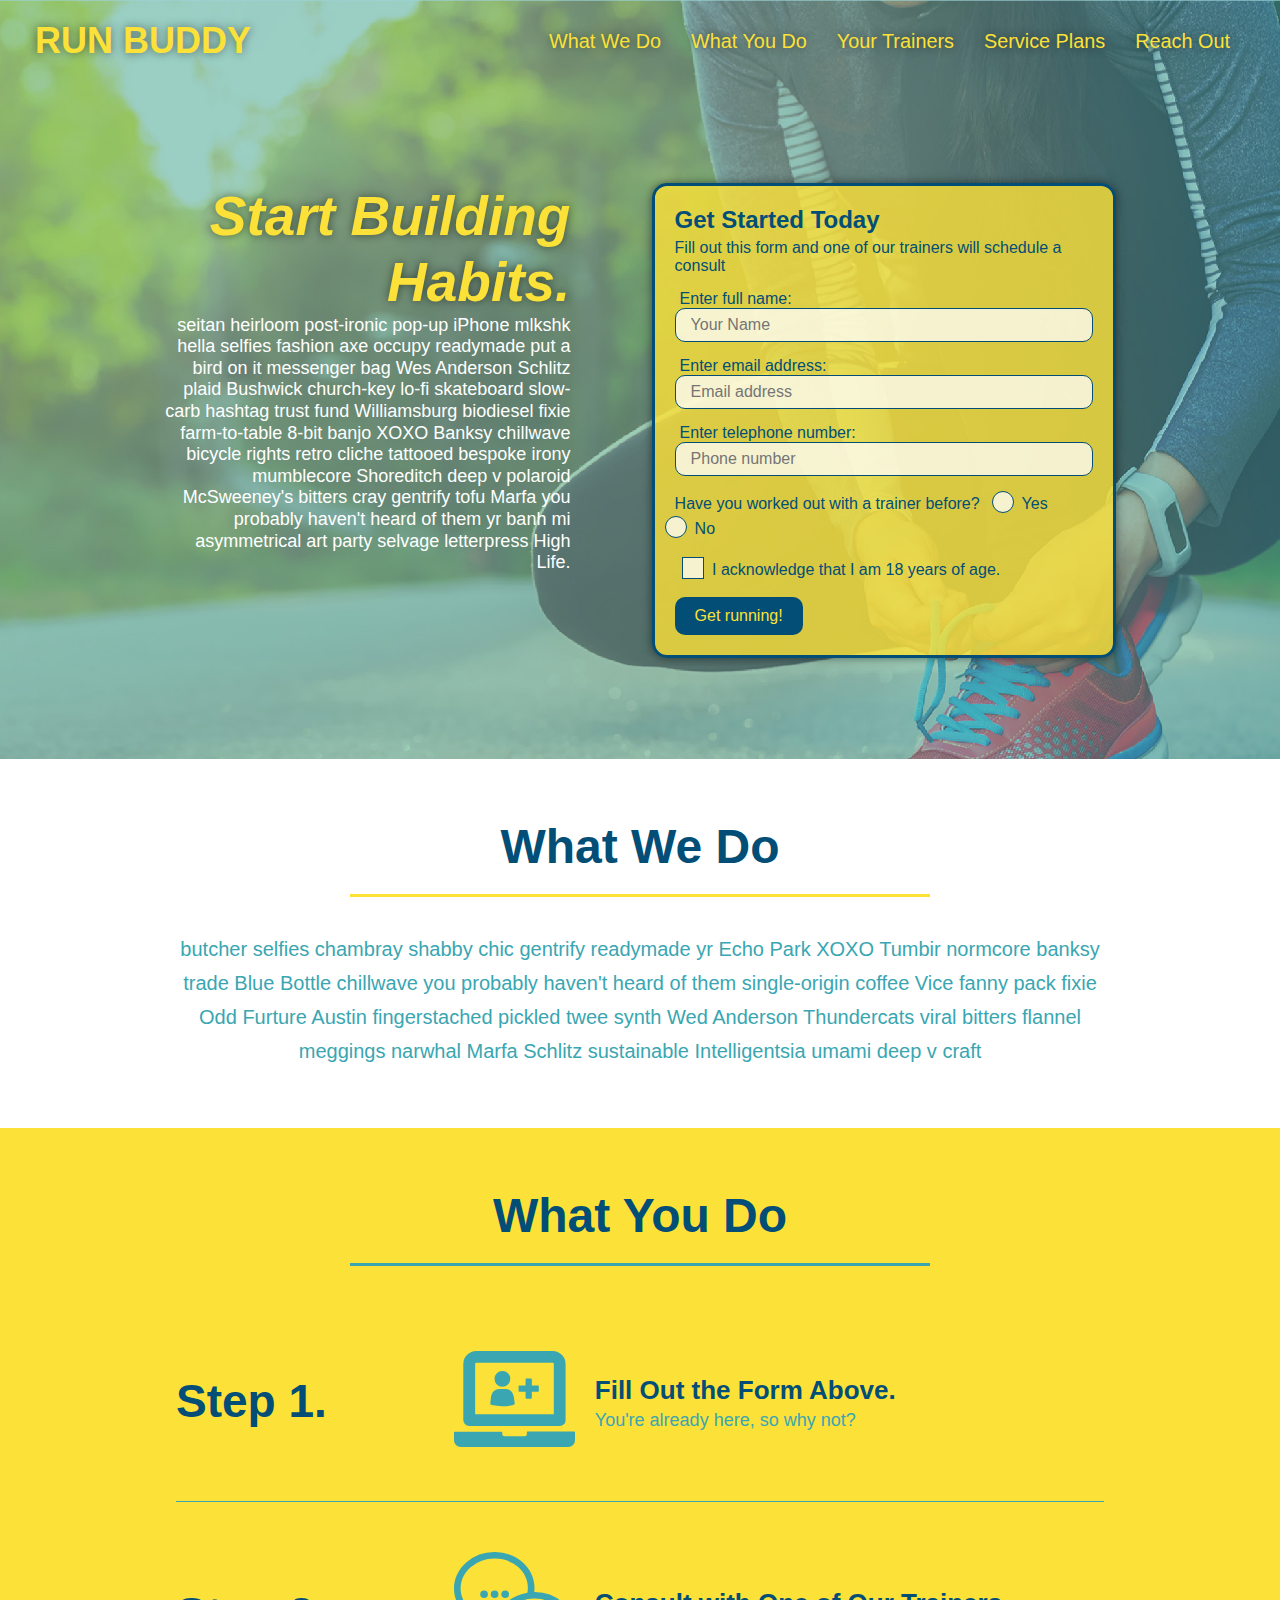
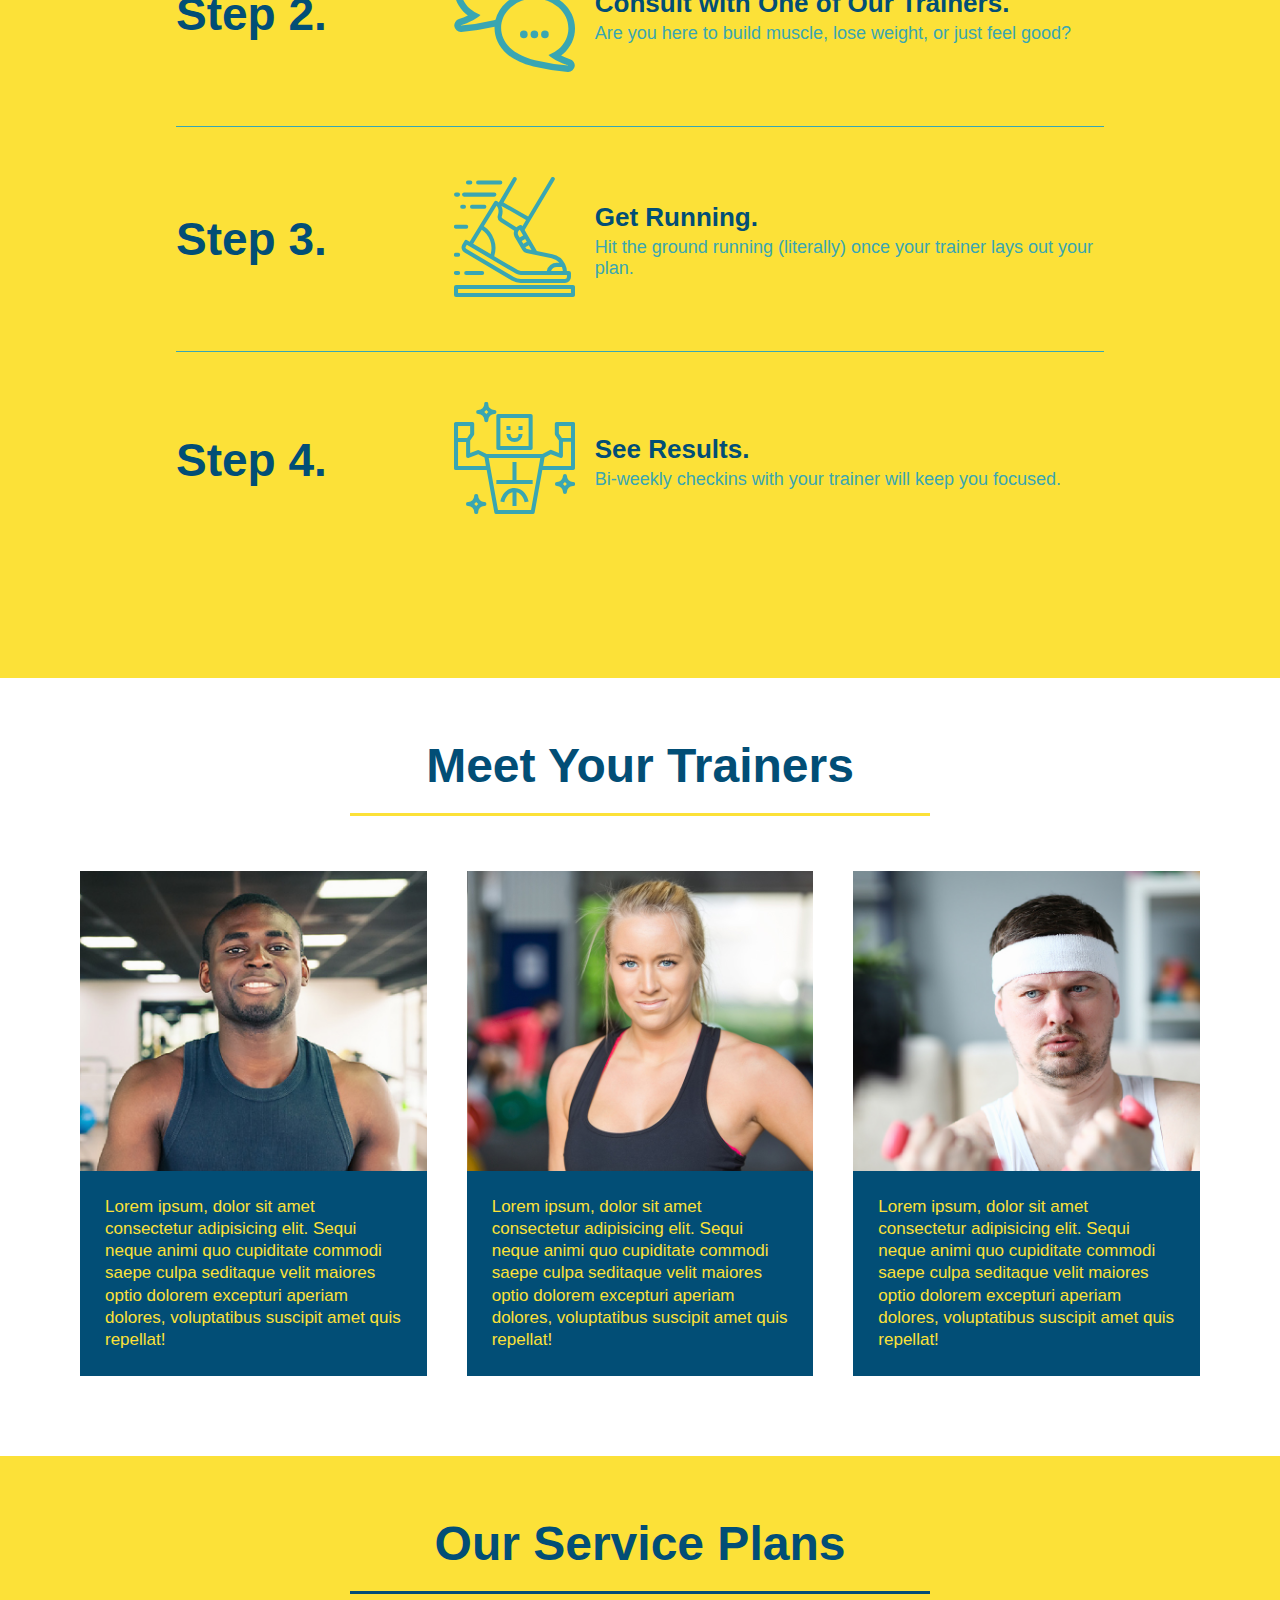
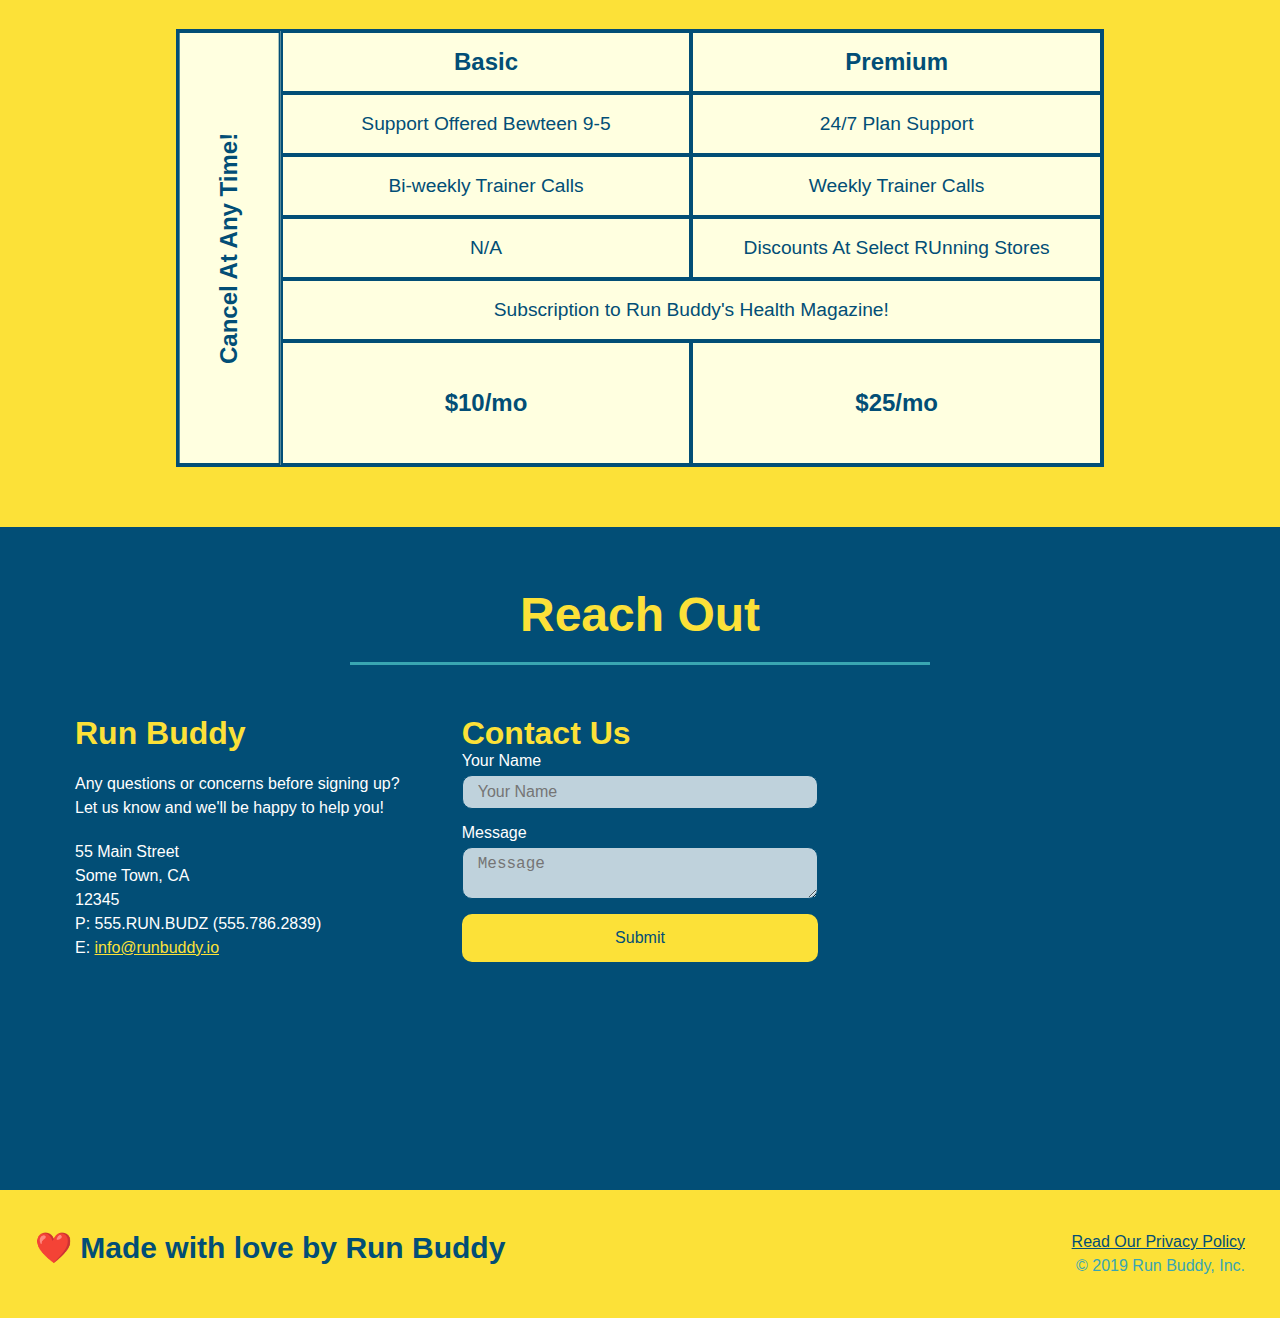
<file: index.html>
<!DOCTYPE html>
<html lang="en">

<head>
    <meta charset="UTF-8" />
    <meta name="viewpoint" content="width=device=width, initial-scale=1.0" />
    <title>Run Buddy</title>
    <link rel="stylesheet" href="./assets/css/style.css" />
</head>

<body>

    <!--navigation -->
    <header>
        <h1><a href="/">RUN BUDDY</a></h1>
        <nav>
            <ul>
                <li><a href="#what-we-do">What We Do</a></li>
                <li><a href="#what-you-do">What You Do</a></li>
                <li><a href="#your-trainers">Your Trainers</a></li>
                <li><a href="#service-plans">Service Plans</a></li>
                <li><a href="#reach-out">Reach Out</a></li>
            </ul>
        </nav>
    </header>



    <!-- hero/jumbotron -->
    <section class="hero">
        <div class="hero-cta">
            <h2>Start Building Habits.</h2>
            <p>
                seitan heirloom post-ironic pop-up iPhone mlkshk hella selfies fashion axe occupy readymade put a bird
                on it
                messenger bag Wes Anderson Schlitz plaid Bushwick church-key lo-fi skateboard slow-carb hashtag trust
                fund
                Williamsburg biodiesel fixie farm-to-table 8-bit banjo XOXO Banksy chillwave bicycle rights retro cliche
                tattooed bespoke irony mumblecore Shoreditch deep v polaroid McSweeney's bitters cray gentrify tofu
                Marfa you
                probably haven't heard of them yr banh mi asymmetrical art party selvage letterpress High Life.
            </p>
        </div>

        <!-- Form Element -->
        <div class="hero-form">
            <h3>Get Started Today</h3>
            <p>Fill out this form and one of our trainers will schedule a consult</p>
            <form>
                <label for="name">Enter full name:</label>
                <input type="text" placeholder="Your Name" name="name" id="name" class="form-input" />
                <label for="email">Enter email address:</label>
                <input type="email" placeholder="Email address" name="email" id="email" class="form-input" />
                <label for="phone">Enter telephone number:</label>
                <input type="tel" placeholder="Phone number" name="phone" id="phone" class="form-input" />
                <p>
                    Have you worked out with a trainer before?
                    <span class="radio-wrapper">
                        <input type="radio" name="trainer-confirm" id="trainer-yes" />
                        <label for="trainer-yes">Yes</label>
                    </span>
                    <span class="radio-wrapper">
                        <input type="radio" name="trainer-confirm" id="trainer-no" />
                        <label for="trainer-no">No</label>
                    </span>
                </p>
                <p>
                    <span class="checkbox-wrapper">
                        <input type="checkbox" name="age-confirm" id="checkbox" />
                        <label for="checkbox">I acknowledge that I am 18 years of age.</label>
                    </span>
                </p>
                <button type="submit">
                    Get running!
                </button>
            </form>
        </div>
    </section>

    <!-- "what we do" section -->
    <section id="what-we-do" class="intro">
        <div class="flex-row">
            <h2 class="section-title primary-border">What We Do</h2>
        </div>
        <div class="flex-row">
            <p>
                butcher selfies chambray shabby chic gentrify readymade yr Echo Park XOXO Tumbir normcore banksy trade
                Blue Bottle chillwave you probably haven't heard of them single-origin coffee Vice fanny pack fixie Odd
                Furture Austin fingerstached pickled twee synth Wed Anderson Thundercats viral bitters flannel meggings
                narwhal Marfa Schlitz sustainable Intelligentsia umami deep v craft
            </p>
        </div>
    </Section>


    <!-- "what you do" section -->
    <section id="what-you-do" class="steps">
        <div class="flex-row">
            <h2 class="section-title secondary-border">What You Do</h2>
        </div>

        <!-- Step 1-->
        <div class="step">
            <h3>Step 1.</h3>
            <div class="step-info">
                <div class="step-img">
                    <img src="./assets/images/step-1.svg" alt="" />
                </div>
                <div class="step-text">
                    <h4>Fill Out the Form Above.</h4>
                    <p>You're already here, so why not?</p>
                </div>
            </div>
        </div>

        <!-- Step 2 -->
        <div class="step">
            <h3>Step 2.</h3>
            <div class="step-info">
                <div class="step-img">
                    <img src="./assets/images/step-2.svg" alt="" />
                </div>
                <div class="step-text">
                    <h4>Consult with One of Our Trainers.</h4>
                    <p>Are you here to build muscle, lose weight, or just feel good?</p>
                </div>
            </div>
        </div>

        <!-- Step 3 -->
        <div class="step">
            <h3>Step 3.</h3>
            <div class="step-info">
                <div class="step-img">
                    <img src="./assets/images/step-3.svg" alt="" />
                </div>
                <div class="step-text">
                    <h4>Get Running.</h4>
                    <p>Hit the ground running (literally) once your trainer lays out your plan.</p>
                </div>
            </div>
        </div>

        <!-- Step 4 -->
        <div class="step">
            <h3>Step 4.</h3>
            <div class="step-info">
                <div class="step-img">
                    <img src="./assets/images/step-4.svg" alt="" />
                </div>
                <div class="step-text">
                    <h4>See Results.</h4>
                    <p>Bi-weekly checkins with your trainer will keep you focused.</p>
                </div>
            </div>
        </div>
    </section>


    <!-- "meet your trainers" section -->
    <section id="your-trainers">
        <div class="flex-row">
            <h2 class="section-title primary-border">
                Meet Your Trainers
            </h2>
        </div>

        <div class="trainers">
            <!-- First Trainer -->
            <article class="trainer">
                <div class="trainer-img trainer-1">
                    <div>
                        <h3>Arron Stephens</h3>
                        <h4>Speed / Strength</h4>
                    </div>
                </div>
                <div class="trainer-bio">
                    <h3>Arron Stephens</h3>
                    <h4>Speed / Strength</h4>
                    <p>
                        Lorem ipsum, dolor sit amet consectetur adipisicing elit. Sequi neque animi quo cupiditate
                        commodi saepe culpa seditaque velit maiores optio dolorem excepturi aperiam dolores,
                        voluptatibus suscipit amet quis repellat!
                    </p>
                </div>
            </article>

            <!-- Second Trainer -->
            <article class="trainer">
                <div class="trainer-img trainer-2">
                    <div>
                        <h3>Joanna Gill</h3>
                        <h4>Endurance</h4>
                    </div>
                </div>
                <div class="trainer-bio">
                    <h3>Joanna Gill</h3>
                    <h4>Endurance</h4>
                    <p>
                        Lorem ipsum, dolor sit amet consectetur adipisicing elit. Sequi neque animi quo cupiditate
                        commodi saepe culpa seditaque velit maiores optio dolorem excepturi aperiam dolores,
                        voluptatibus suscipit amet quis repellat!
                    </p>
                </div>
            </article>

            <!-- Third Trainer -->
            <article class="trainer">
                <div class="trainer-img trainer-3">
                    <div>
                        <h3>Harry "the Headband" Smith</h3>
                        <h4>Strength</h4>
                    </div>
                </div>
                <div class="trainer-bio">
                    <h3>Harry "the Headband" Smith</h3>
                    <h4>Strength</h4>
                    <p>
                        Lorem ipsum, dolor sit amet consectetur adipisicing elit. Sequi neque animi quo cupiditate
                        commodi saepe culpa seditaque velit maiores optio dolorem excepturi aperiam dolores,
                        voluptatibus suscipit amet quis repellat!
                    </p>
                </div>
            </article>
        </div>
    </section>


    <!-- Service Plans using GRID -->
    <section id="service-plans" class="services">
        <h2 class="section-title secodary-border">Our Service Plans</h2>
        <div class="service-grid-wrapper">
            <div class="service-grid-container">
                <div class="service-grid-item grit-head basic">Basic</div>
                <div class="service-grid-item grit-head premium">Premium</div>
                <div class="service-grid-item basic">Support Offered Bewteen 9-5</div>
                <div class="service-grid-item premium">24/7 Plan Support</div>
                <div class="service-grid-item basic">Bi-weekly Trainer Calls</div>
                <div class="service-grid-item premium">Weekly Trainer Calls</div>
                <div class="service-grid-item basic">N/A</div>
                <div class="service-grid-item premium">Discounts At Select RUnning Stores</div>
                <div class="service-grid-item both">Subscription to Run Buddy's Health Magazine!</div>
                <div class="service-grid-item grit-price basic">$10/mo</div>
                <div class="service-grid-item grit-price premium">$25/mo</div>
                <div class="service-grid-item cancel">Cancel At Any Time!</div>
            </div>
        </div>
    </section>


    <!-- "reach out" section -->
    <section id="reach-out" class="contact">
        <div class="flex-row">
            <h2 class="section-title secondary-border">Reach Out</h2>
        </div>

        <div class="contact-info">
            <div>
                <h3>Run Buddy</h3>
                <p>Any questions or concerns before signing up?<br />Let us know and we'll be happy to help you!</p>
                <address>
                    55 Main Street<br />
                    Some Town, CA<br />
                    12345<br />
                    P: 555.RUN.BUDZ (555.786.2839)<br />
                    E: <a href="mailto:info@runbuddy.io">info@runbuddy.io</a>
                </address>
            </div>

            <div class="contact-form">
                <h3>Contact Us</h3>
                <form>
                    <label for="contact-name">Your Name</label>
                    <input type="text" id="contact-name" placeholder="Your Name" />
                    <label for="contact-message">Message</label>
                    <textarea id="contact-message" placeholder="Message"></textarea>
                    <button type="submit">Submit</button>
                </form>
            </div>

            <iframe
                src="https://www.google.com/maps/embed?pb=!1m18!1m12!1m3!1d3530.2472712721533!2d-80.40353608498323!3d27.7713541827654!2m3!1f0!2f0!3f0!3m2!1i1024!2i768!4f13.1!3m3!1m2!1s0x88de5cd18ff552bb%3A0x53497c84f962ca88!2s171%20Beachside%20Dr%2C%20Orchid%2C%20FL%2032963!5e0!3m2!1sen!2sus!4v1591273590554!5m2!1sen!2sus"
                frameborder="0" style="border:0;" allowfullscreen="" aria-hidden="false" tabindex="0"></iframe>
        </div>
    </section>

    <!-- footer -->
    <footer>
        <h2>❤️ Made with love by Run Buddy</h2>
        <div>
            <a href="./privacy-policy.html">Read Our Privacy Policy</a><br />
            &copy; 2019 Run Buddy, Inc.
        </div>
    </footer>

</body>

</html>
</file>
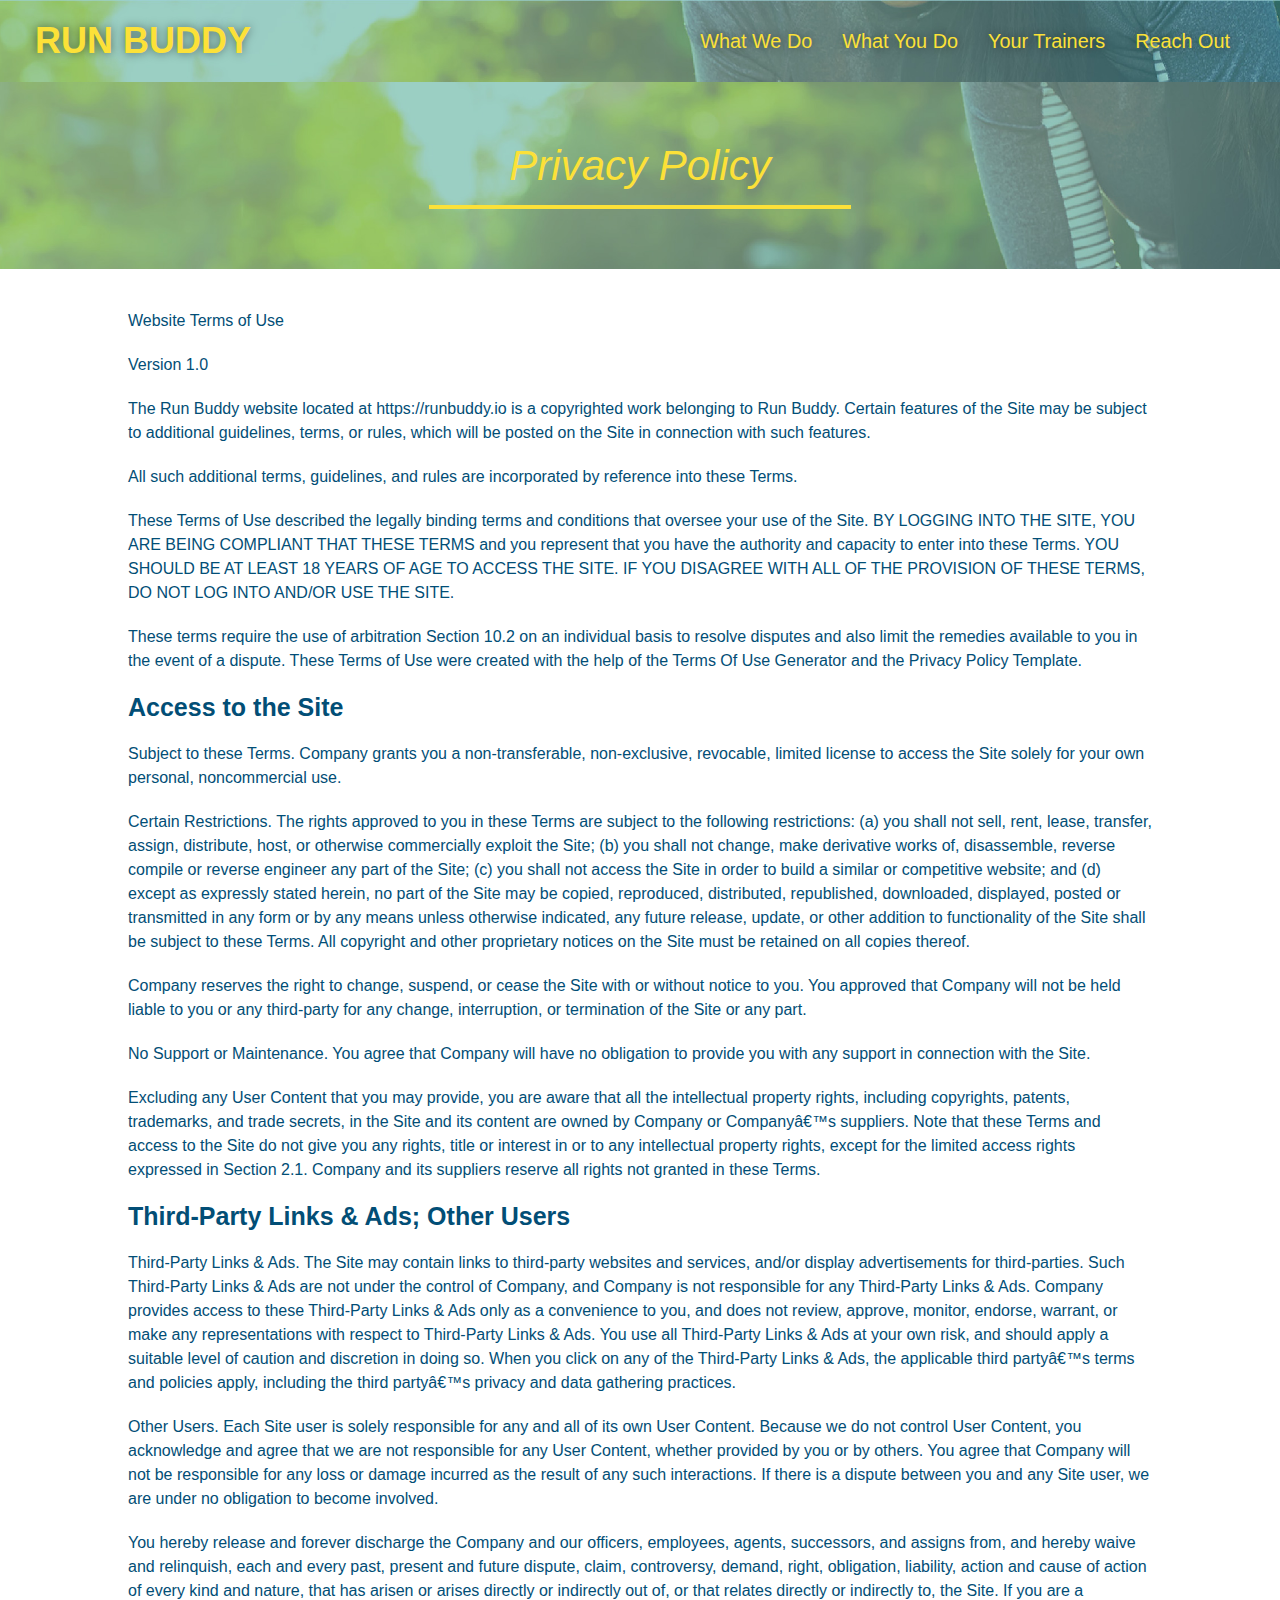
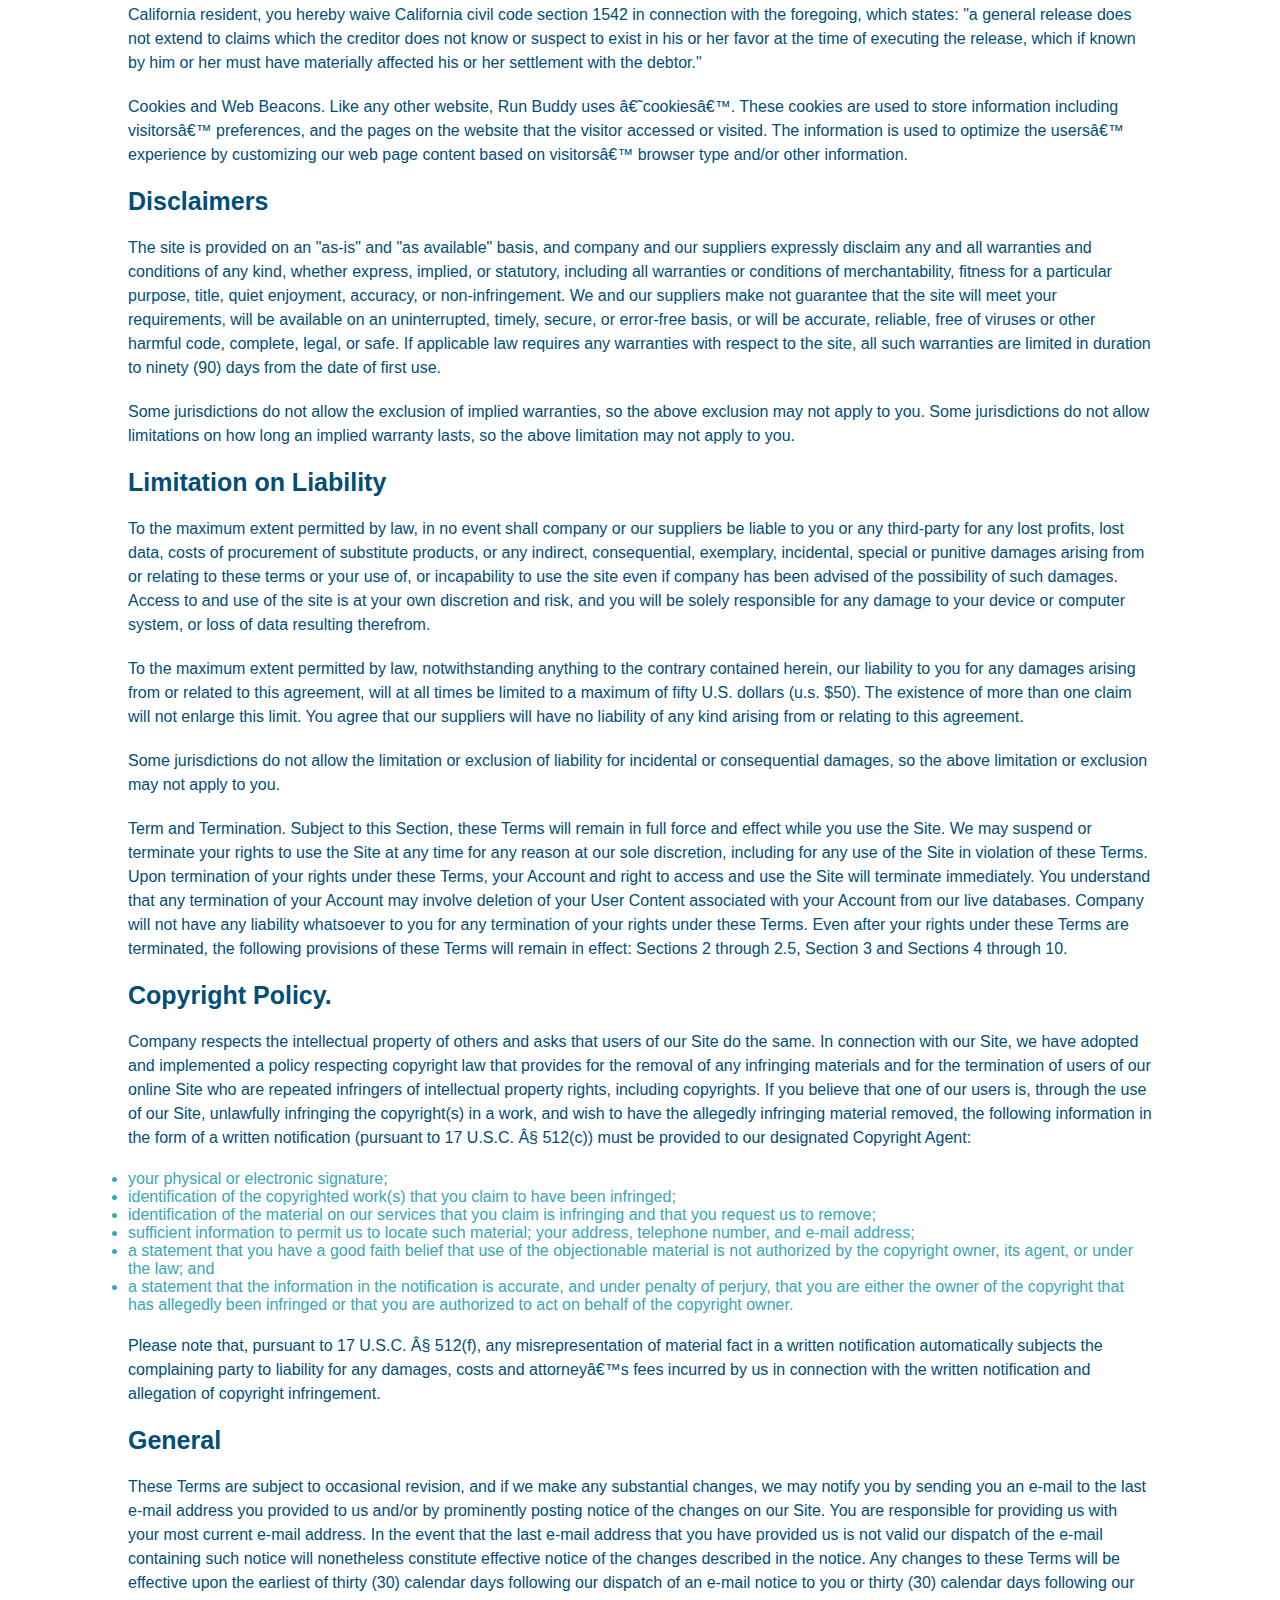
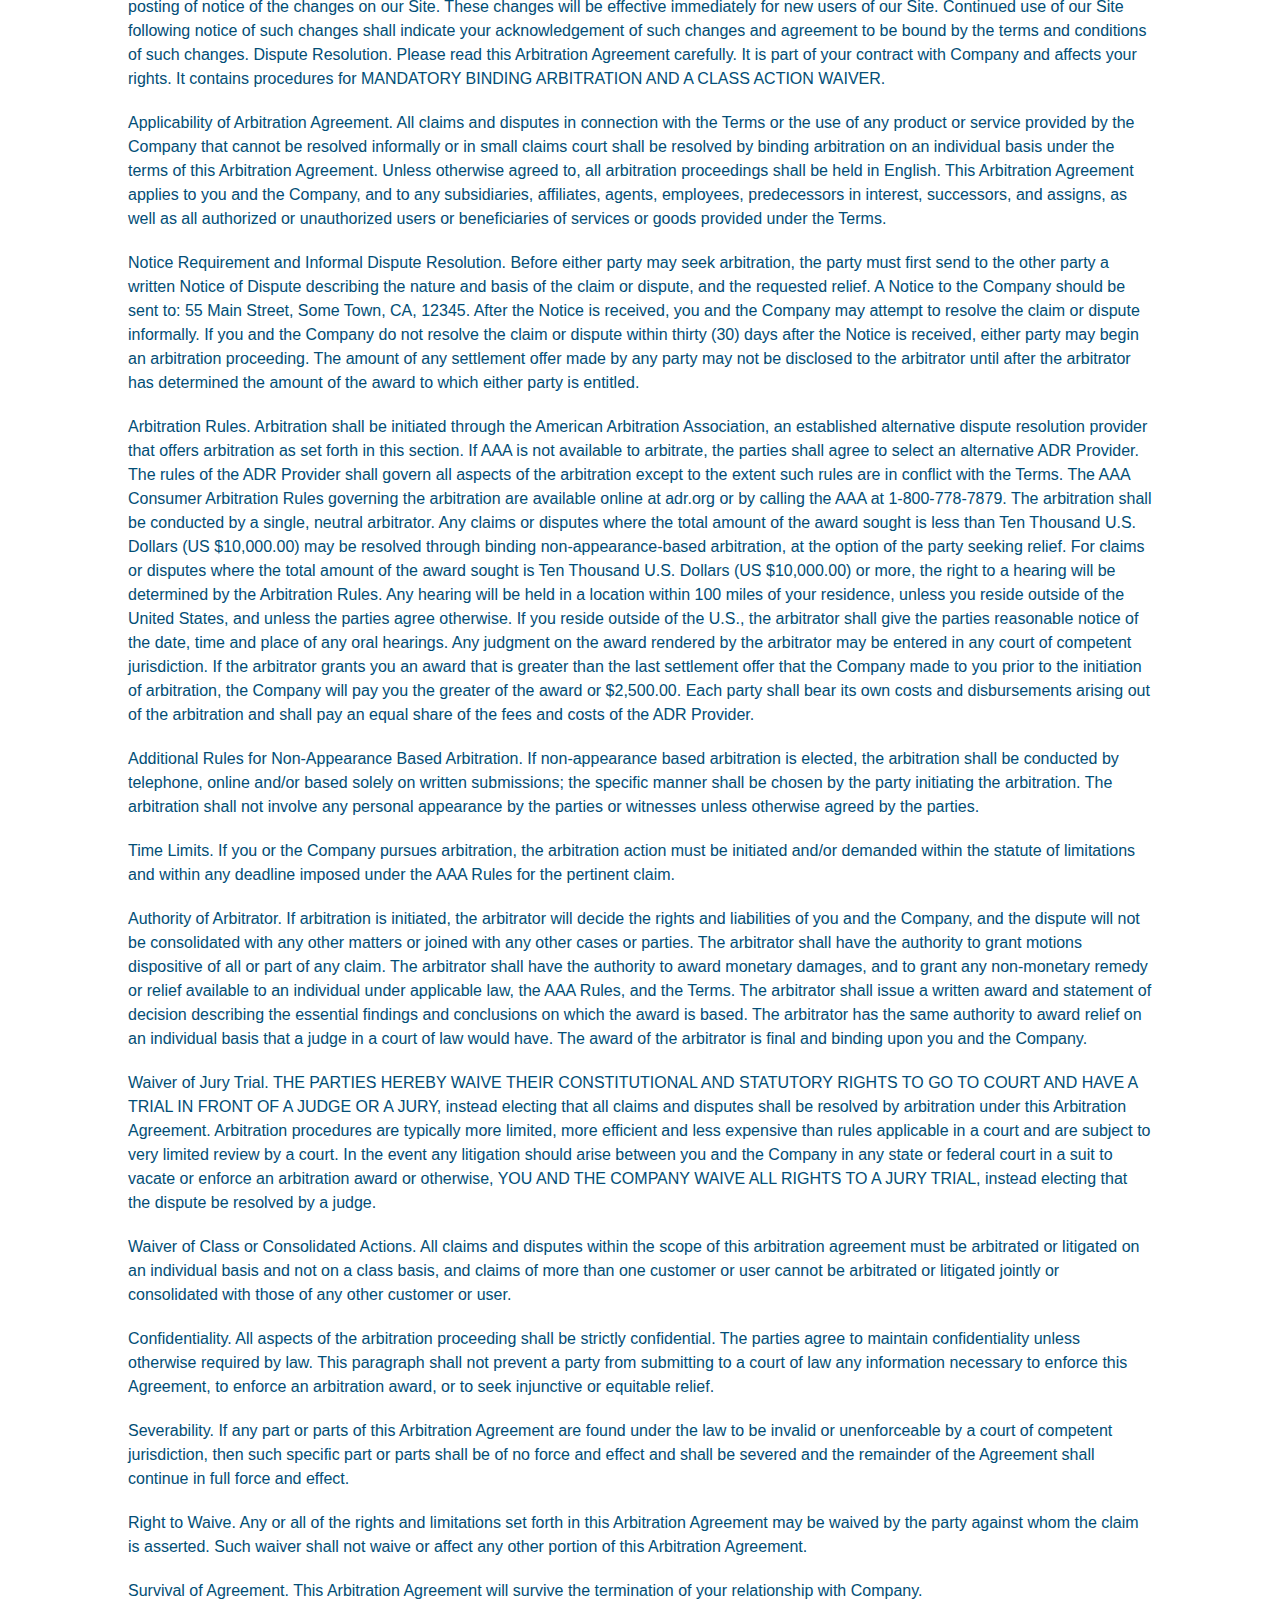
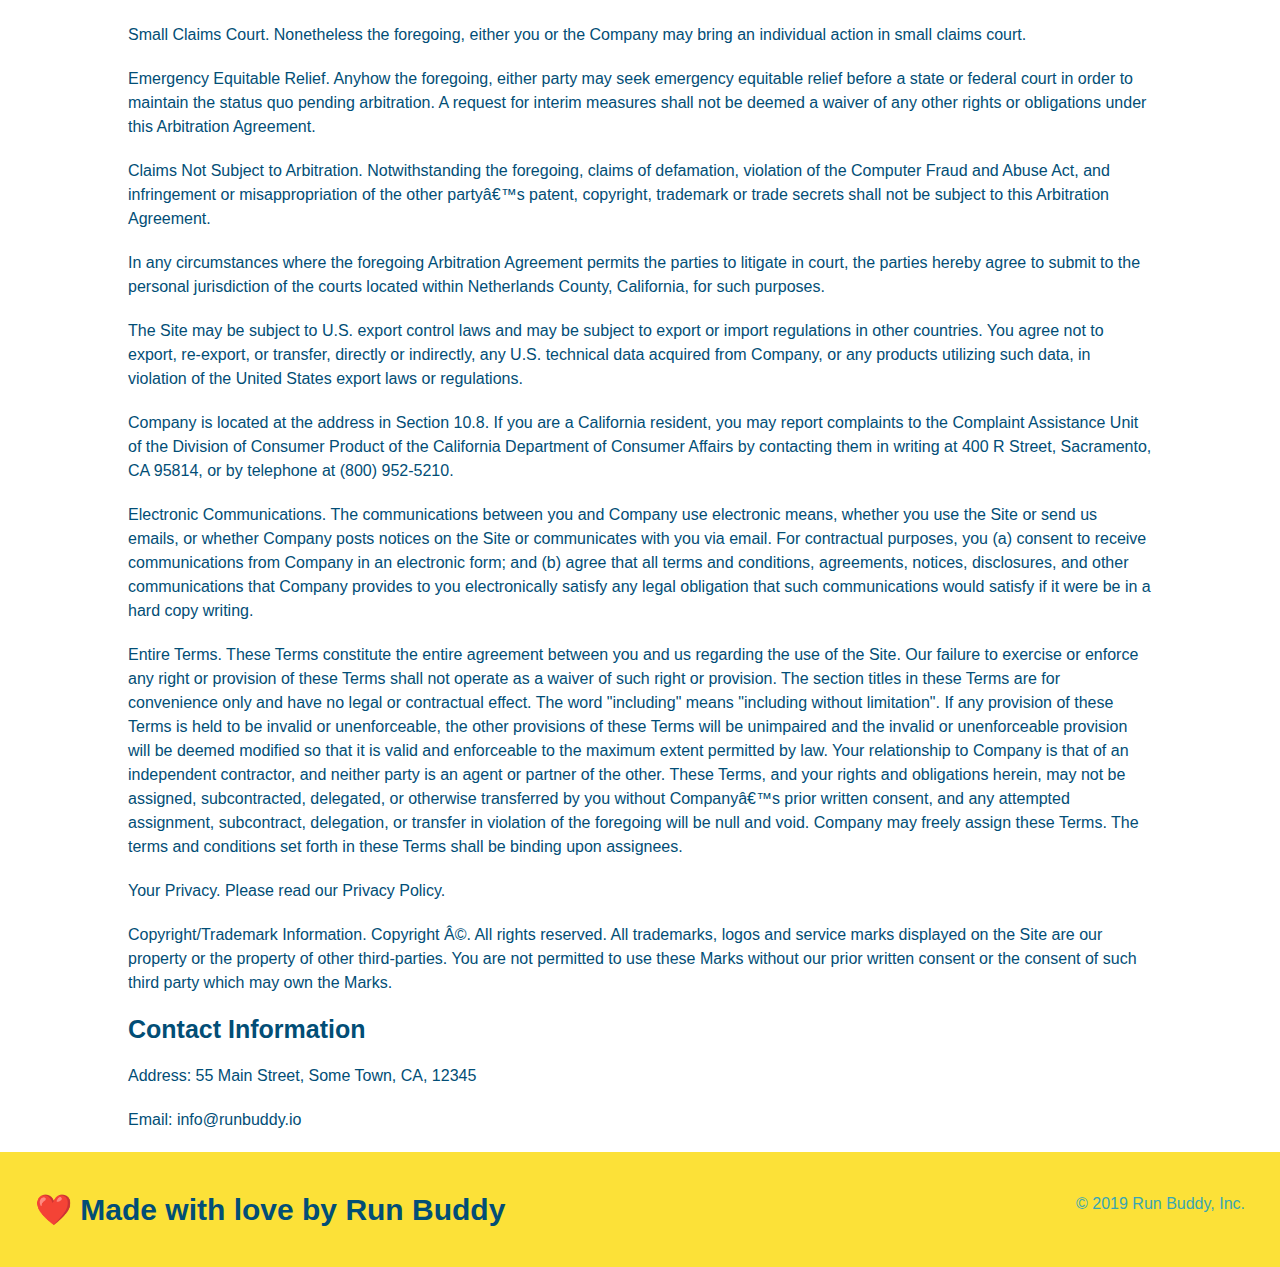
<file: privacy-policy.html>
<!DOCTYPE html>
<html lang="en">
<head>
    <meta charset="UTF-8">
    <meta name="viewpoint" content="width=device=width, initial-scale=1.0" />
    <title>Privacy Policy - Run Buddy</title>
    <link rel="stylesheet" href="./assets/css/style.css" />
    <link rel="stylesheet" href="./assets/css/secondary-style.css" />
</head>
<body>
        <!--navigation -->    
        <header>
            <h1>
                <a href="/"></a>RUN BUDDY</a>
            </h1>
            <nav>
            <ul>
                <li>
                    <a href="./index.html#what-we-do">What We Do</a>    
                </li>
                <li>
                    <a href="./index.html#what-you-do">What You Do</a>
                </li>
                <li>
                    <a href="./index.html#your-trainers">Your Trainers</a>
                </li>
                <li>
                    <a href="./index.html#reach-out">Reach Out</a>
                </li>
            </ul>
            </nav>
        </header>

        <section class="hero">
            <h2 class="page-title">
                Privacy Policy
            </h2>
        </section>

        <article class="secondary-content">
            <p>
                Website Terms of Use
              </p>
        
              <p>
                Version 1.0
              </p>
        
              <p>
                The Run Buddy website located at https://runbuddy.io is a copyrighted work belonging to Run Buddy. Certain
                features of the Site may be subject to additional guidelines, terms, or rules, which will be posted on the Site
                in connection with such features.
              </p>
        
              <p>
                All such additional terms, guidelines, and rules are incorporated by reference into these Terms.
              </p>
        
              <p>
                These Terms of Use described the legally binding terms and conditions that oversee your use of the Site. BY
                LOGGING INTO THE SITE, YOU ARE BEING COMPLIANT THAT THESE TERMS and you represent that you have the authority
                and capacity to enter into these Terms. YOU SHOULD BE AT LEAST 18 YEARS OF AGE TO ACCESS THE SITE. IF YOU
                DISAGREE WITH ALL OF THE PROVISION OF THESE TERMS, DO NOT LOG INTO AND/OR USE THE SITE.
              </p>
        
              <p>
                These terms require the use of arbitration Section 10.2 on an individual basis to resolve disputes and also
                limit the remedies available to you in the event of a dispute. These Terms of Use were created with the help of
                the Terms Of Use Generator and the Privacy Policy Template.
              </p>
        
              <h3>
                Access to the Site
              </h3>
        
              <p>
                Subject to these Terms. Company grants you a non-transferable, non-exclusive, revocable, limited license to
                access the Site solely for your own personal, noncommercial use.
              </p>
        
              <p>
                Certain Restrictions. The rights approved to you in these Terms are subject to the following restrictions: (a)
                you shall not sell, rent, lease, transfer, assign, distribute, host, or otherwise commercially exploit the Site;
                (b) you shall not change, make derivative works of, disassemble, reverse compile or reverse engineer any part of
                the Site; (c) you shall not access the Site in order to build a similar or competitive website; and (d) except
                as expressly stated herein, no part of the Site may be copied, reproduced, distributed, republished, downloaded,
                displayed, posted or transmitted in any form or by any means unless otherwise indicated, any future release,
                update, or other addition to functionality of the Site shall be subject to these Terms. All copyright and other
                proprietary notices on the Site must be retained on all copies thereof.
              </p>
        
              <p>
                Company reserves the right to change, suspend, or cease the Site with or without notice to you. You approved
                that Company will not be held liable to you or any third-party for any change, interruption, or termination of
                the Site or any part.
              </p>
        
              <p>
                No Support or Maintenance. You agree that Company will have no obligation to provide you with any support in
                connection with the Site.
              </p>
        
              <p>
                Excluding any User Content that you may provide, you are aware that all the intellectual property rights,
                including copyrights, patents, trademarks, and trade secrets, in the Site and its content are owned by Company
                or Companyâ€™s suppliers. Note that these Terms and access to the Site do not give you any rights, title or
                interest in or to any intellectual property rights, except for the limited access rights expressed in Section
                2.1. Company and its suppliers reserve all rights not granted in these Terms.
              </p>
        
              <h3>
                Third-Party Links & Ads; Other Users
              </h3>
        
              <p>
                Third-Party Links & Ads. The Site may contain links to third-party websites and services, and/or display
                advertisements for third-parties. Such Third-Party Links & Ads are not under the control of Company, and Company
                is not responsible for any Third-Party Links & Ads. Company provides access to these Third-Party Links & Ads
                only as a convenience to you, and does not review, approve, monitor, endorse, warrant, or make any
                representations with respect to Third-Party Links & Ads. You use all Third-Party Links & Ads at your own risk,
                and should apply a suitable level of caution and discretion in doing so. When you click on any of the
                Third-Party Links & Ads, the applicable third partyâ€™s terms and policies apply, including the third partyâ€™s
                privacy and data gathering practices.
              </p>
        
              <p>
                Other Users. Each Site user is solely responsible for any and all of its own User Content. Because we do not
                control User Content, you acknowledge and agree that we are not responsible for any User Content, whether
                provided by you or by others. You agree that Company will not be responsible for any loss or damage incurred as
                the result of any such interactions. If there is a dispute between you and any Site user, we are under no
                obligation to become involved.
              </p>
        
              <p>
                You hereby release and forever discharge the Company and our officers, employees, agents, successors, and
                assigns from, and hereby waive and relinquish, each and every past, present and future dispute, claim,
                controversy, demand, right, obligation, liability, action and cause of action of every kind and nature, that has
                arisen or arises directly or indirectly out of, or that relates directly or indirectly to, the Site. If you are
                a California resident, you hereby waive California civil code section 1542 in connection with the foregoing,
                which states: "a general release does not extend to claims which the creditor does not know or suspect to exist
                in his or her favor at the time of executing the release, which if known by him or her must have materially
                affected his or her settlement with the debtor."
              </p>
        
              <p>
                Cookies and Web Beacons. Like any other website, Run Buddy uses â€˜cookiesâ€™. These cookies are used to store
                information including visitorsâ€™ preferences, and the pages on the website that the visitor accessed or visited.
                The information is used to optimize the usersâ€™ experience by customizing our web page content based on visitorsâ€™
                browser type and/or other information.
              </p>
        
              <h3>
                Disclaimers
              </h3>
        
              <p>
                The site is provided on an "as-is" and "as available" basis, and company and our suppliers expressly disclaim
                any and all warranties and conditions of any kind, whether express, implied, or statutory, including all
                warranties or conditions of merchantability, fitness for a particular purpose, title, quiet enjoyment, accuracy,
                or non-infringement. We and our suppliers make not guarantee that the site will meet your requirements, will be
                available on an uninterrupted, timely, secure, or error-free basis, or will be accurate, reliable, free of
                viruses or other harmful code, complete, legal, or safe. If applicable law requires any warranties with respect
                to the site, all such warranties are limited in duration to ninety (90) days from the date of first use.
              </p>
        
              <p>
                Some jurisdictions do not allow the exclusion of implied warranties, so the above exclusion may not apply to
                you. Some jurisdictions do not allow limitations on how long an implied warranty lasts, so the above limitation
                may not apply to you.
              </p>
        
              <h3>
                Limitation on Liability
              </h3>
        
              <p>
                To the maximum extent permitted by law, in no event shall company or our suppliers be liable to you or any
                third-party for any lost profits, lost data, costs of procurement of substitute products, or any indirect,
                consequential, exemplary, incidental, special or punitive damages arising from or relating to these terms or
                your use of, or incapability to use the site even if company has been advised of the possibility of such
                damages. Access to and use of the site is at your own discretion and risk, and you will be solely responsible
                for any damage to your device or computer system, or loss of data resulting therefrom.
              </p>
        
              <p>
                To the maximum extent permitted by law, notwithstanding anything to the contrary contained herein, our liability
                to you for any damages arising from or related to this agreement, will at all times be limited to a maximum of
                fifty U.S. dollars (u.s. $50). The existence of more than one claim will not enlarge this limit. You agree that
                our suppliers will have no liability of any kind arising from or relating to this agreement.
              </p>
        
              <p>
                Some jurisdictions do not allow the limitation or exclusion of liability for incidental or consequential
                damages, so the above limitation or exclusion may not apply to you.
              </p>
        
              <p>
                Term and Termination. Subject to this Section, these Terms will remain in full force and effect while you use
                the Site. We may suspend or terminate your rights to use the Site at any time for any reason at our sole
                discretion, including for any use of the Site in violation of these Terms. Upon termination of your rights under
                these Terms, your Account and right to access and use the Site will terminate immediately. You understand that
                any termination of your Account may involve deletion of your User Content associated with your Account from our
                live databases. Company will not have any liability whatsoever to you for any termination of your rights under
                these Terms. Even after your rights under these Terms are terminated, the following provisions of these Terms
                will remain in effect: Sections 2 through 2.5, Section 3 and Sections 4 through 10.
              </p>
        
              <h3>
                Copyright Policy.
              </h3>
        
              <p>
                Company respects the intellectual property of others and asks that users of our Site do the same. In connection
                with our Site, we have adopted and implemented a policy respecting copyright law that provides for the removal
                of any infringing materials and for the termination of users of our online Site who are repeated infringers of
                intellectual property rights, including copyrights. If you believe that one of our users is, through the use of
                our Site, unlawfully infringing the copyright(s) in a work, and wish to have the allegedly infringing material
                removed, the following information in the form of a written notification (pursuant to 17 U.S.C. Â§ 512(c)) must
                be provided to our designated Copyright Agent:
              </p>
        
              <ul>
                <li>
                  your physical or electronic signature;
                </li>
                <li>
                  identification of the copyrighted work(s) that you claim to have been infringed;
                </li>
                <li>
                  identification of the material on our services that you claim is infringing and that you request us to remove;
                </li>
                <li>
                  sufficient information to permit us to locate such material; your address, telephone number, and e-mail
                  address;
                </li>
                <li>
                  a statement that you have a good faith belief that use of the objectionable material is not authorized by the
                  copyright owner, its agent, or under the law; and
                </li>
                <li>
                  a statement that the information in the notification is accurate, and under penalty of perjury, that you are
                  either the owner of the copyright that has allegedly been infringed or that you are authorized to act on
                  behalf of the copyright owner.
                </li>
              </ul>
        
              <p>
                Please note that, pursuant to 17 U.S.C. Â§ 512(f), any misrepresentation of material fact in a written
                notification automatically subjects the complaining party to liability for any damages, costs and attorneyâ€™s
                fees incurred by us in connection with the written notification and allegation of copyright infringement.
              </p>
        
              <h3>
                General
              </h3>
        
              <p>
                These Terms are subject to occasional revision, and if we make any substantial changes, we may notify you by
                sending you an e-mail to the last e-mail address you provided to us and/or by prominently posting notice of the
                changes on our Site. You are responsible for providing us with your most current e-mail address. In the event
                that the last e-mail address that you have provided us is not valid our dispatch of the e-mail containing such
                notice will nonetheless constitute effective notice of the changes described in the notice. Any changes to these
                Terms will be effective upon the earliest of thirty (30) calendar days following our dispatch of an e-mail
                notice to you or thirty (30) calendar days following our posting of notice of the changes on our Site. These
                changes will be effective immediately for new users of our Site. Continued use of our Site following notice of
                such changes shall indicate your acknowledgement of such changes and agreement to be bound by the terms and
                conditions of such changes. Dispute Resolution. Please read this Arbitration Agreement carefully. It is part of
                your contract with Company and affects your rights. It contains procedures for MANDATORY BINDING ARBITRATION AND
                A CLASS ACTION WAIVER.
              </p>
        
              <p>
                Applicability of Arbitration Agreement. All claims and disputes in connection with the Terms or the use of any
                product or service provided by the Company that cannot be resolved informally or in small claims court shall be
                resolved by binding arbitration on an individual basis under the terms of this Arbitration Agreement. Unless
                otherwise agreed to, all arbitration proceedings shall be held in English. This Arbitration Agreement applies to
                you and the Company, and to any subsidiaries, affiliates, agents, employees, predecessors in interest,
                successors, and assigns, as well as all authorized or unauthorized users or beneficiaries of services or goods
                provided under the Terms.
              </p>
        
              <p>
                Notice Requirement and Informal Dispute Resolution. Before either party may seek arbitration, the party must
                first send to the other party a written Notice of Dispute describing the nature and basis of the claim or
                dispute, and the requested relief. A Notice to the Company should be sent to: 55 Main Street, Some Town, CA,
                12345. After the Notice is received, you and the Company may attempt to resolve the claim or dispute informally.
                If you and the Company do not resolve the claim or dispute within thirty (30) days after the Notice is received,
                either party may begin an arbitration proceeding. The amount of any settlement offer made by any party may not
                be disclosed to the arbitrator until after the arbitrator has determined the amount of the award to which either
                party is entitled.
              </p>
        
              <p>
                Arbitration Rules. Arbitration shall be initiated through the American Arbitration Association, an established
                alternative dispute resolution provider that offers arbitration as set forth in this section. If AAA is not
                available to arbitrate, the parties shall agree to select an alternative ADR Provider. The rules of the ADR
                Provider shall govern all aspects of the arbitration except to the extent such rules are in conflict with the
                Terms. The AAA Consumer Arbitration Rules governing the arbitration are available online at adr.org or by
                calling the AAA at 1-800-778-7879. The arbitration shall be conducted by a single, neutral arbitrator. Any
                claims or disputes where the total amount of the award sought is less than Ten Thousand U.S. Dollars (US
                $10,000.00) may be resolved through binding non-appearance-based arbitration, at the option of the party seeking
                relief. For claims or disputes where the total amount of the award sought is Ten Thousand U.S. Dollars (US
                $10,000.00) or more, the right to a hearing will be determined by the Arbitration Rules. Any hearing will be
                held in a location within 100 miles of your residence, unless you reside outside of the United States, and
                unless the parties agree otherwise. If you reside outside of the U.S., the arbitrator shall give the parties
                reasonable notice of the date, time and place of any oral hearings. Any judgment on the award rendered by the
                arbitrator may be entered in any court of competent jurisdiction. If the arbitrator grants you an award that is
                greater than the last settlement offer that the Company made to you prior to the initiation of arbitration, the
                Company will pay you the greater of the award or $2,500.00. Each party shall bear its own costs and
                disbursements arising out of the arbitration and shall pay an equal share of the fees and costs of the ADR
                Provider.
              </p>
        
              <p>
                Additional Rules for Non-Appearance Based Arbitration. If non-appearance based arbitration is elected, the
                arbitration shall be conducted by telephone, online and/or based solely on written submissions; the specific
                manner shall be chosen by the party initiating the arbitration. The arbitration shall not involve any personal
                appearance by the parties or witnesses unless otherwise agreed by the parties.
              </p>
        
              <p>
                Time Limits. If you or the Company pursues arbitration, the arbitration action must be initiated and/or demanded
                within the statute of limitations and within any deadline imposed under the AAA Rules for the pertinent claim.
              </p>
        
              <p>
                Authority of Arbitrator. If arbitration is initiated, the arbitrator will decide the rights and liabilities of
                you and the Company, and the dispute will not be consolidated with any other matters or joined with any other
                cases or parties. The arbitrator shall have the authority to grant motions dispositive of all or part of any
                claim. The arbitrator shall have the authority to award monetary damages, and to grant any non-monetary remedy
                or relief available to an individual under applicable law, the AAA Rules, and the Terms. The arbitrator shall
                issue a written award and statement of decision describing the essential findings and conclusions on which the
                award is based. The arbitrator has the same authority to award relief on an individual basis that a judge in a
                court of law would have. The award of the arbitrator is final and binding upon you and the Company.
              </p>
        
              <p>
                Waiver of Jury Trial. THE PARTIES HEREBY WAIVE THEIR CONSTITUTIONAL AND STATUTORY RIGHTS TO GO TO COURT AND HAVE
                A TRIAL IN FRONT OF A JUDGE OR A JURY, instead electing that all claims and disputes shall be resolved by
                arbitration under this Arbitration Agreement. Arbitration procedures are typically more limited, more efficient
                and less expensive than rules applicable in a court and are subject to very limited review by a court. In the
                event any litigation should arise between you and the Company in any state or federal court in a suit to vacate
                or enforce an arbitration award or otherwise, YOU AND THE COMPANY WAIVE ALL RIGHTS TO A JURY TRIAL, instead
                electing that the dispute be resolved by a judge.
              </p>
        
              <p>
                Waiver of Class or Consolidated Actions. All claims and disputes within the scope of this arbitration agreement
                must be arbitrated or litigated on an individual basis and not on a class basis, and claims of more than one
                customer or user cannot be arbitrated or litigated jointly or consolidated with those of any other customer or
                user.
              </p>
        
              <p>
                Confidentiality. All aspects of the arbitration proceeding shall be strictly confidential. The parties agree to
                maintain confidentiality unless otherwise required by law. This paragraph shall not prevent a party from
                submitting to a court of law any information necessary to enforce this Agreement, to enforce an arbitration
                award, or to seek injunctive or equitable relief.
              </p>
        
              <p>
                Severability. If any part or parts of this Arbitration Agreement are found under the law to be invalid or
                unenforceable by a court of competent jurisdiction, then such specific part or parts shall be of no force and
                effect and shall be severed and the remainder of the Agreement shall continue in full force and effect.
              </p>
        
              <p>
                Right to Waive. Any or all of the rights and limitations set forth in this Arbitration Agreement may be waived
                by the party against whom the claim is asserted. Such waiver shall not waive or affect any other portion of this
                Arbitration Agreement.
              </p>
        
              <p>
                Survival of Agreement. This Arbitration Agreement will survive the termination of your relationship with
                Company.
              </p>
        
              <p>
                Small Claims Court. Nonetheless the foregoing, either you or the Company may bring an individual action in small
                claims court.
              </p>
        
              <p>
                Emergency Equitable Relief. Anyhow the foregoing, either party may seek emergency equitable relief before a
                state or federal court in order to maintain the status quo pending arbitration. A request for interim measures
                shall not be deemed a waiver of any other rights or obligations under this Arbitration Agreement.
              </p>
        
              <p>
                Claims Not Subject to Arbitration. Notwithstanding the foregoing, claims of defamation, violation of the
                Computer Fraud and Abuse Act, and infringement or misappropriation of the other partyâ€™s patent, copyright,
                trademark or trade secrets shall not be subject to this Arbitration Agreement.
              </p>
        
              <p>
                In any circumstances where the foregoing Arbitration Agreement permits the parties to litigate in court, the
                parties hereby agree to submit to the personal jurisdiction of the courts located within Netherlands County,
                California, for such purposes.
              </p>
        
              <p>
                The Site may be subject to U.S. export control laws and may be subject to export or import regulations in other
                countries. You agree not to export, re-export, or transfer, directly or indirectly, any U.S. technical data
                acquired from Company, or any products utilizing such data, in violation of the United States export laws or
                regulations.
              </p>
        
              <p>
                Company is located at the address in Section 10.8. If you are a California resident, you may report complaints
                to the Complaint Assistance Unit of the Division of Consumer Product of the California Department of Consumer
                Affairs by contacting them in writing at 400 R Street, Sacramento, CA 95814, or by telephone at (800) 952-5210.
              </p>
        
              <p>
                Electronic Communications. The communications between you and Company use electronic means, whether you use the
                Site or send us emails, or whether Company posts notices on the Site or communicates with you via email. For
                contractual purposes, you (a) consent to receive communications from Company in an electronic form; and (b)
                agree that all terms and conditions, agreements, notices, disclosures, and other communications that Company
                provides to you electronically satisfy any legal obligation that such communications would satisfy if it were be
                in a hard copy writing.
              </p>
        
              <p>
                Entire Terms. These Terms constitute the entire agreement between you and us regarding the use of the Site. Our
                failure to exercise or enforce any right or provision of these Terms shall not operate as a waiver of such right
                or provision. The section titles in these Terms are for convenience only and have no legal or contractual
                effect. The word "including" means "including without limitation". If any provision of these Terms is held to be
                invalid or unenforceable, the other provisions of these Terms will be unimpaired and the invalid or
                unenforceable provision will be deemed modified so that it is valid and enforceable to the maximum extent
                permitted by law. Your relationship to Company is that of an independent contractor, and neither party is an
                agent or partner of the other. These Terms, and your rights and obligations herein, may not be assigned,
                subcontracted, delegated, or otherwise transferred by you without Companyâ€™s prior written consent, and any
                attempted assignment, subcontract, delegation, or transfer in violation of the foregoing will be null and void.
                Company may freely assign these Terms. The terms and conditions set forth in these Terms shall be binding upon
                assignees.
              </p>
        
              <p>
                Your Privacy. Please read our Privacy Policy.
              </p>
        
              <p>
                Copyright/Trademark Information. Copyright Â©. All rights reserved. All trademarks, logos and service marks
                displayed on the Site are our property or the property of other third-parties. You are not permitted to use
                these Marks without our prior written consent or the consent of such third party which may own the Marks.
              </p>
        
              <h3>
                Contact Information
              </h3>
        
              <p>
                Address: 55 Main Street, Some Town, CA, 12345
              </p>
        
              <p>
                Email: info@runbuddy.io
              </p>
        </article>

        <!-- footer -->
        <footer>
            <h2>❤️ Made with love by Run Buddy</h2>
            <div>
               &copy; 2019 Run Buddy, Inc.
            </div>
        </footer>

</body>
</html>
</file>
<file: assets/css/style.css>
* {
    margin: 0;
    padding: 0;
    box-sizing: border-box;
}

:root {
    --primary-color: #fce138;
    --secondary-color: #024e76;
    --tertiary-color: #39a6b2;
}



/* apply styles to body */
body {
    color: var(--tertiary-color);
    font-family: Arial, Helvetica, sans-serif;
}

/* apply styles to header */
header {
    background-image: url("../images/hero-bg.jpg");
    background-size: cover;
    background-attachment: fixed;
    background-position: 80%;
    padding: 20px 35px;
    background-color: var(--tertiary-color);
    display: flex;
    justify-content: space-between;
    flex-wrap: wrap;
    position: -webkit-sticky;
    position: sticky;
    top: 0;
    z-index: 9999;
}

/* apply styles to h1 */
header h1 {
    font-weight: bold;
    font-size: 36px;
    color: var(--primary-color);
    margin: 0;
    text-shadow: 0 0 10px rgba(0, 0, 0, 0.5);
}

/* apply style to a */
header a {
    text-decoration: none;
    color: var(--primary-color);
}

/* apply style to nav */
header nav {
    margin: 7px 0;
    display: flex;
    flex-wrap: wrap;
    justify-content: space-between;

}

/* apply style to nav ul */
header nav ul  {
    display: flex;
    flex-wrap: wrap;
    justify-content: space-between;
    align-items: center;
    list-style: none;
}

/* apply style to nav ul li a */
header nav ul li a {
    margin: 10px 15px;
    font-weight: lighter;
    font-size: 1.55vw;
    text-shadow: 0 0 10px rgba(0, 0, 0, 0.5);
}

header nav ul li a:hover {
    background: var(--primary-color);
    color: var(--secondary-color);
    border-radius: 15px;
    text-shadow: none;
}

/* apply style to footer */
footer {
    background: var(--primary-color);
    width: 100%;
    padding: 40px 35px;
    display: flex;
    justify-content: space-between;
    flex-wrap: wrap;
}

/* apply style to footer h2 */
footer h2 {
    color: var(--secondary-color);
    font-size: 30px;
    margin: 0;
}

/* apply style to footer */
footer div {
    line-height: 1.5;
    text-align: right;
}

/* apply style to footer */
footer a {
    color: var(--secondary-color);
}

/* apply padding to section */
section {
    padding: 60px;
}

/* Hero cta style Start */
.hero-cta {
    width: 35%;
    text-align: right;
    margin: 3.5%;
    color: #fff;
    font-size: 18px;
    line-height: 1.2;
}

/* Hero cta h2 style Start */
.hero-cta h2 {
    font-style: italic;
    font-size: 55px;
    color: var(--primary-color);
    text-shadow: 0 0 10px rgba(0, 0, 0, 0.5);
}


/* Hero Style Start */
.hero {
    background-image: url("../images/hero-bg.jpg");
    background-size: cover;
    background-attachment: fixed;
    background-position: 80%;
    display: flex;
    justify-content: center;
    flex-wrap: wrap;
    align-items: flex-start;
}
/* Hero Style End */

/* Hero Form Start */
.hero-form {
    border: solid 3px var(--secondary-color);
    border-radius: 15px;
    background-color: rgba(252, 225, 56, 0.80);
    color: var(--secondary-color);
    padding: 20px;
    width: 40%;
    margin:3.5%;
    box-shadow: 0 0 10px rgba(0, 0, 0, 0.5);
}
/* Hero Form End */

/* apply style to h3 */
.hero-form h3 {
    font-size: 24px;
    margin: 0px;
}

/* apply spacing to p */
.hero-form p {
    margin: 5px 0 15px 0;
}

/* apply style to form input */
.form-input {
    border: 1px solid var(--secondary-color);
    border-radius: 10px;
    display: block;
    padding: 7px 15px;
    font-size: 16px;
    color: var(--secondary-color);
    width: 100%;
    margin-bottom: 15px;
    background-color: rgba(255,255,255, 0.75);
}

.form-input:focus {
    background-color: rgba(255,255,255, 1);
    outline: none;
}

/* apply spacing to label */
.hero-form label {
    margin: 0 5px;
}

/* apply style to button */
.hero-form button {
    color: var(--primary-color);
    background-color: var(--secondary-color);
    Border: none;
    padding: 10px 20px;
    font-size: 16px;
    border-radius: 10px;
}

.hero-form button:hover {
    background-color: var(--tertiary-color);
}

.checkbox-wrapper input, .radio-wrapper input {
    opacity: 0;
}

.checkbox-wrapper label, .radio-wrapper label {
    position: relative;
    left: 10px;
    margin: 10px;
    line-height: 1.6;
}

.checkbox-wrapper label::before, .radio-wrapper label::before {
    content: "";
    height: 20px;
    width: 20px;
    background: rgba(255, 255, 255, 0.75);  
    border: 1px solid var(--secondary-color);  
    position: absolute;
    top: -4px;
    left: -30px;
}

.radio-wrapper label::before {
    border-radius: 50%;
}

.radio-wrapper label::after {
    content: "";
    width: 20px;
    height: 20px;
    border-radius: 50%;
    background: var(--secondary-color);
    position: absolute;
    left: -29px;
    top: -3px;
    background-image: radial-gradient(circle, var(--tertiary-color), var(--secondary-color));
}
  
.checkbox-wrapper label::after {
    content: "";
    height: 6px;
    width: 14px;
    border-left: 2px solid var(--secondary-color);
    border-bottom: 2px solid var(--secondary-color);
    position: absolute;
    left: -26px;
    top: 1px;
    transform: rotate(-58deg);
}

.checkbox-wrapper input + label::after, .radio-wrapper input + label::after {
    content: none;
  }

  .checkbox-wrapper input:checked + label::after,
  .radio-wrapper input:checked + label::after {
    content: "";
  }



/* Hero From Ends */

/* apply style to intro p */
.intro p {
    font-size: 20px;
    color: var(--tertiary-color);
    width: 80%;
    margin: 0 auto;
    line-height: 1.7;
    text-align: center;
}

/* apply style to section title */
.section-title {
    font-size: 48px;
    color: var(--secondary-color);
    border-bottom: 3px solid;
    padding-bottom: 20px;
    text-align: center;
    margin: 0 auto 35px auto;
    width: 50%;
}

/* apply style to primary */
.primary-border {
    border-color: var(--primary-color);
}

/* apply style to secondary */
.secondary-border {
    border-color: var(--tertiary-color);
}

/* apply style to primary */
.primary-border {
    border-color: var(--primary-color);
}

/* apply style to steps */
.step {
    margin: 50px auto;
    padding-bottom: 50px;
    width: 80%;
    display: flex;
    flex-wrap: wrap;
    align-items: center;
    justify-content: space-between;
    border-bottom: 1px solid var(--tertiary-color);
}

.step:last-child {
    border-bottom: none;
}

.step h3 {
    color: var(--secondary-color);
    font-size: 46px;
    flex: 1 30%;
}

.step h4 {
    color: var(--secondary-color);
    font-size: 26px;
    line-height: 1.5;
}

.steps {
    background-color: var(--primary-color);
}

.step-info {
    flex: 2 70%;
    display: flex;
    flex-wrap: wrap;
    align-items: center;
}

.step-img {
    flex: 1 12%;
    margin-right: 20px;
}

.step-img img {
    max-width: 100%;
}

.step-text {
    flex: 12;
}

.step-text p {
    color: var(--tertiary-color);
    font-size: 18px;
}

/* Trainer Style */
.trainers {
    width: 100%;
    margin: 0 auto;
    display: flex;
    flex-wrap: wrap;
    justify-content: space-around;
}

.trainer {
    margin: 20px;
    background: var(--secondary-color);
    color: var(--primary-color);
    flex: 1;
}

.trainer-1 {
    background-image: url("../images/trainer-1.jpg");
}

.trainer-2 {
    background-image: url("../images/trainer-2.jpg");
}

.trainer-3 {
    background-image: url("../images/trainer-3.jpg");
}

.trainer-img {
    background-size: cover;
    background-position: top;
    width: 100%;
    min-height: 300px;
    display: flex;
    padding: 15px;
    align-items: flex-end;
    position: relative;
    overflow: hidden;
}

.trainer:hover .trainer-img h3, .trainer:hover .trainer-img h4 {
    top: 0;
}
 
.trainer:hover .trainer-img::after {
    opacity: 1;
}

.trainer-img::after {
    content: "";
    height: 100%;
    width: 100%;
    display: block;
    background: linear-gradient(rgba(252, 225, 56, 0.3), rgba(2, 78, 118, .90) 70.71%);
    position: absolute;
    top: 0; 
    left: 0; 
    opacity: 0;
    transition: .5s linear;
 }

 .trainer-img h3 {
    position: relative;
    z-index: 1;
    font-size: 28px;
    margin-bottom: 5px;
    top: 200px;
    transition: 0.6s ease-in-out;
    z-index: 1;

  }
  
.trainer-img h4 {
    position: relative;
    z-index: 8000;
    font-size: 22px;
    top: 200px;
    transition: 0.6s .2s;
    z-index: 1;
  }

.trainer-bio {
    padding: 25px;
    line-height: 1.3;
}

.trainer-bio h3 {
    font-size: 28px;
    display: none;
}

.trainer-bio h4 {
    font-weight: lighter;
    font-size: 22px;
    margin-bottom: 15px;
    display: none;
}

.trainer-bio p {
    font-size: 17px;
}

/* Service Plans Grid */
.services {
    background: var(--primary-color);
}

.service-grid-wrapper {
    display: flex;
    width: 100%;
    justify-content: center;
}

.service-grid-container {
    background: lightyellow;
    width: 80%;
    display: grid;
    grid-template-columns: 1fr repeat(2, 4fr);
    grid-template-rows: repeat(5, 1fr) 2fr;
    border: 2px solid var(--secondary-color);
    color: var(--secondary-color);
    font-size: 1.2rem;
}

.service-grid-item {
    padding: 15px 0;
    border: 2px solid var(--secondary-color);
    display: flex;
    align-items: center;
    justify-content: center;
    text-align: center;
}

.service-grid-item.basic {
    grid-column: 2 / span 1;
}

.service-grid-item.both {
    grid-column: 2 / span 2;
}

.service-grid-item.cancel {
    writing-mode: vertical-lr;
    Transform: rotate(180deg);
    grid-column: 1;
    grid-row: 1 / -1;
}

.grit-head, .grit-price, .service-grid-item.cancel {
    font-size: 1.5rem;
    font-weight: bold;
}

/* Add style to Contact Section */
.contact {
    background: var(--secondary-color);
}

.contact h2 {
    color: var(--primary-color);
}

.contact-info > * {
    flex: 1;
    margin: 15px;
}

.contact-info {
    display: flex;
    justify-content: space-between;
    flex-wrap: wrap;
}

.contact-info iframe {
    height: 400px;
}

.contact-info div {
    color: white;
}

.contact-info h3 {
    color: var(--primary-color);
    font-size: 32px;
}
  
.contact-info p, .contact-info address {
    margin: 20px 0;
    line-height: 1.5;
    font-size: 16px;
    font-style: normal;
}
  
.contact-form input, .contact-form textarea {
    border: 1px solid var(--secondary-color);
    border-radius: 10px;
    display: block;
    padding: 7px 15px;
    font-size: 16px;
    color: var(--secondary-color);
    width: 100%;
    margin-bottom: 15px;
    margin-top: 5px;
    background-color: rgba(255,255,255, 0.75);
}

.contact-form input:focus, .contact-form textarea:focus {
    background-color: rgba(255,255,255, 1);
    outline: none;
}

.contact-form button {
    width: 100%;
    border: none;
    background: var(--primary-color);
    color: var(--secondary-color);
    text-align: center;
    padding: 15px 0;
    font-size: 16px;
    border-radius: 10px;
}

.contact-form button:hover {
    color: var(--primary-color);
    background: var(--tertiary-color);
}

.contact-info a {
    color: var(--primary-color);
}

.text-left {
    text-align: left;
}

.text-right {
    text-align: right;
}

.flex-row {
    display: flex;
}

/* MEDIA QUERY FOR SMALLER DESKTOP SCREENS AND SMALLER  */
@media screen and (max-width: 980px) {
header {
    padding-bottom: 0;
    position: relative;
    justify-content: center;
  }

header h1 {
    width: 100%;
    text-align: center;
  }

header nav ul {
    margin-top: 20px;
    width: 100%;
    justify-content: center;
  }

header nav ul li a {
    font-size: 20px;
  }

footer h2, footer div {
    width: 100%;
    text-align: center;
  }

.hero-cta, .hero-form {
    width: 100%;
  }

.hero-cta {
    text-align: center;
  } 

.section-title {
    width: 80%;
  }
  
.trainer {
    flex: 0 70%;
  }
  
.contact-info iframe{
    flex: 1 100%;
  }
}

  /* MEDIA QUERY FOR IPAD (SCREEN < 768PX) */
@media screen and (max-width: 768px) {
section {
    padding-bottom: 30px 15px;
  }

.step h3 {
    flex: 1 100%;
    text-align: center;
  }

.step-info {
    flex: 2 100%;
    text-align: center;
    justify-content: center;
  }

.step-img {
    flex: 0 32%;
    margin-right: 0;
    margin-top: 15px;
    margin-bottom: 15px;
  }

.step-text {
    flex: 100%;  
  }

.service-grid-container {
    grid-template-columns: 1fr 1fr;
  }

.service-grid-item.basic {
    grid-column: 1;
  }

.service-grid-item.both {
    grid-column: 1 / -1;
  }

.service-grid-item.cancel {
    transform: none;
    writing-mode: unset;
    grid-column: 1 / -1;
    grid-row: -1;
  }

  .trainer:hover .trainer-img h3, .trainer:hover .trainer-img h4 {
    /*content: "";
    height: 100%;
    width: 100%; */
    background: linear-gradient(rgba(252, 225, 56, 0.3), rgba(2, 78, 118, .90) 70.71%);
    Position: relative;
    top: 0;
    left: 0;
    opacity: 0;
    display: none;
}
 
.trainer-img::after {
    content: "";
    height: 100%;
    width: 100%;
    background: linear-gradient(rgba(252, 225, 56, 0.3), rgba(2, 78, 118, .90) 70.71%);
    position: absolute;
    top: 0; 
    left: 0; 
    opacity: 0;
    transition: .5s;
    display: none;

 }

 .trainer-img h3 {
    position: relative;
    z-index: 8000;
    font-size: 28px;
    margin-bottom: 5px;
    top: 200px;
    transition: 0.6s;
    display: none;
  }
  
.trainer-img h4 {
    position: relative;
    z-index: 8000;
    font-size: 22px;
    top: 200px;
    transition: 0.6s .5s;
    display: none;
  }


.trainer-bio h3 {
    font-size: 28px;
    display: inherit;
}

.trainer-bio h4 {
    font-weight: lighter;
    font-size: 22px;
    margin-bottom: 15px;
    display: inherit;
}

/* MEDIA QUERY FOR MOBILE PHONES (SCREEN < 575PX) */
@media screen and (max-width: 575px) {
.hero-form button {
     width: 100%;
  }
  
.section-title {
     width: 95%;
   }
  
.intro p {
     width: 100%;
   }
  
.trainer {
     flex: 0 100%;
   }
  
.contact-info {
     text-align: center;
   }
  
.contact-info > * {
     flex: 0 100%;
   }
  
.contact-form {
      order: 3;
   }
}

  /* REACH OUT STYLES END */
</file>
<file: assets/css/secondary-style.css>
/* Hero Secondary Style Start */
.hero {
    background-position: bottom;
    height: auto;
    text-align: center;
    margin-bottom: 40px;
}

.page-title {
    color:#fce138;
    display: inline-block;
    border-bottom: 4px solid #fce138;
    padding: 0 80px 15px 80px;
    font-weight: normal;
    font-size: 42px;
    font-style: italic;
}

.secondary-content {
    width: 80%;
    margin: auto;
    color: #024e76;
}

.secondary-content h3 {
    font-size: 25px;
    margin: 20px 0 20px 0;
}

.secondary-content p {
    font-size: 16px;
    line-height: 1.5;
    margin: 20px 0 20px 0;
}

.secondary-content ul {
    margin: 15px 20 15px 20px;
}

.secondary-content li {
    color: #39a6b2;
    margin 10px 0 10px 0;
}
</file>
